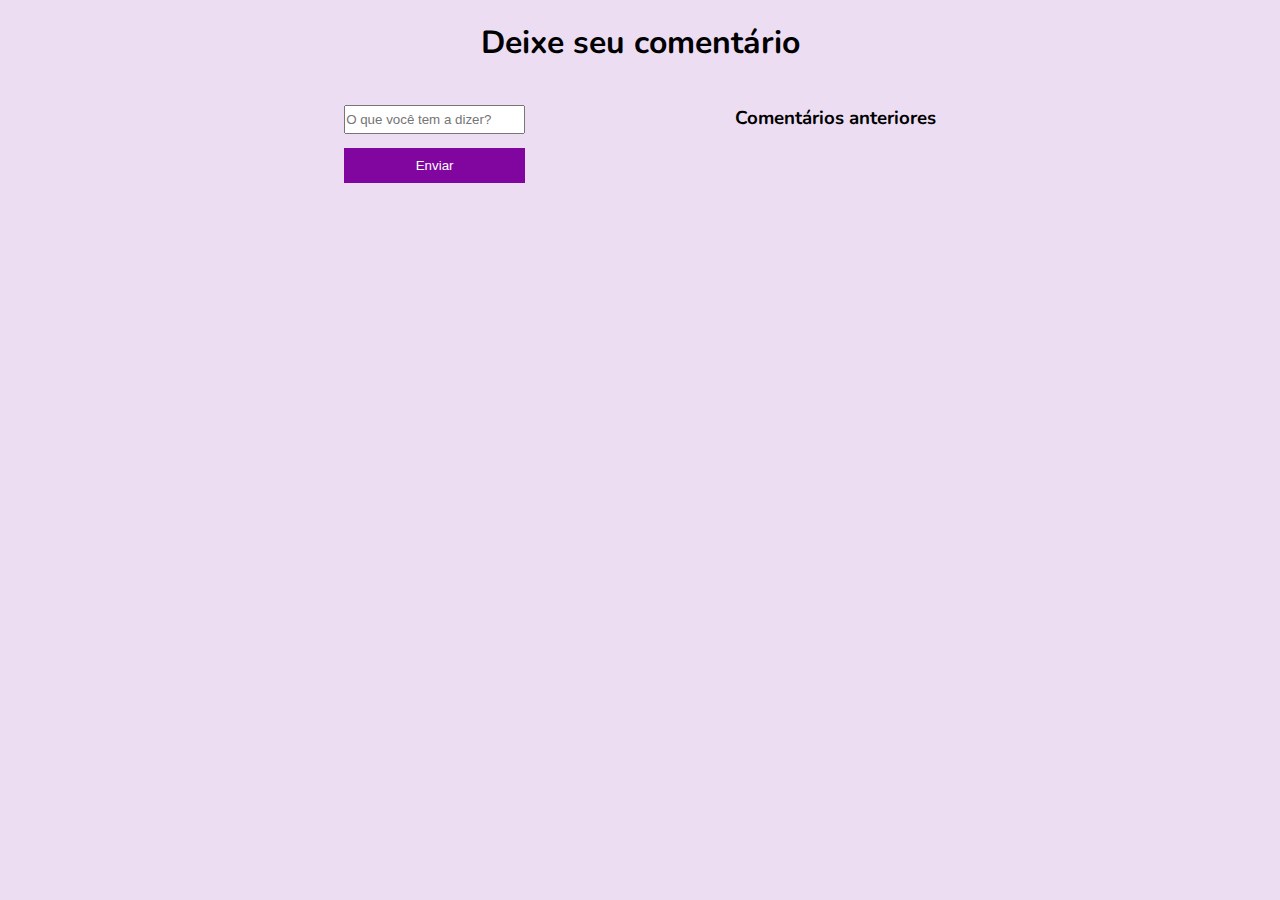
<file: exercicio-extra/index.html>
<!DOCTYPE html>
<html>
  <head>
    <title>Mural de comentários</title>
    <meta charset="UTF-8">

    <link href="https://fonts.googleapis.com/css?family=Nunito&display=swap" rel="stylesheet">
    <link rel="stylesheet" href="css/style.css">
  </head>
  <body>
    <h1 class="titulo">Deixe seu comentário</h1>
    <section class="conteudo">
      <div>
        <form class="formulario" id="formulario-de-comentarios">
          <input type="text" class="input-de-texto" placeholder="O que você tem a dizer?">
          <p class="erro-vermelho" ></p>
          <button>Enviar</button>
        </form>
      </div>
      <div id="todos-os-comentarios"> 
        
        <h3>Comentários anteriores</h3>
        
       
      </div>   
    </section>

    <script src="js/script.js"></script>
  </body>
</html>
</file>
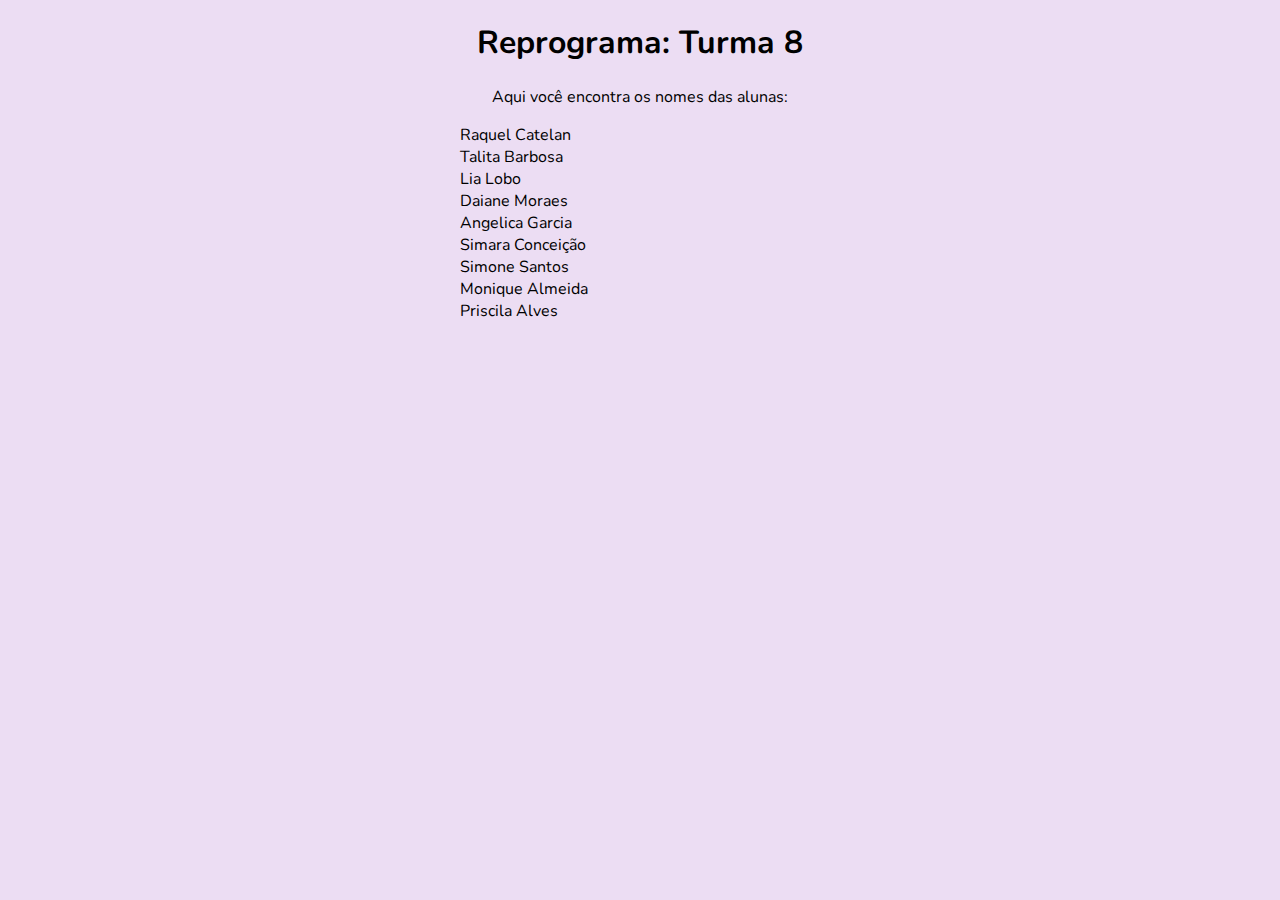
<file: Exercício-01/index.html>
<!DOCTYPE html>
<html>
  <head>
    <title>Reprograma</title>

    <link href="https://fonts.googleapis.com/css?family=Nunito&display=swap" rel="stylesheet">
    <link rel="stylesheet" href="css/style.css">
  </head>
  <body>
    <h1 class="titulo">Reprograma: Turma 8</h1>
    <p class="subtitulo">Aqui você encontra os nomes das alunas:</p>
    <ul id="lista-alunas" class="lista"></ul>

    <script src="js/script.js"></script>
  </body>
</html>
</file>
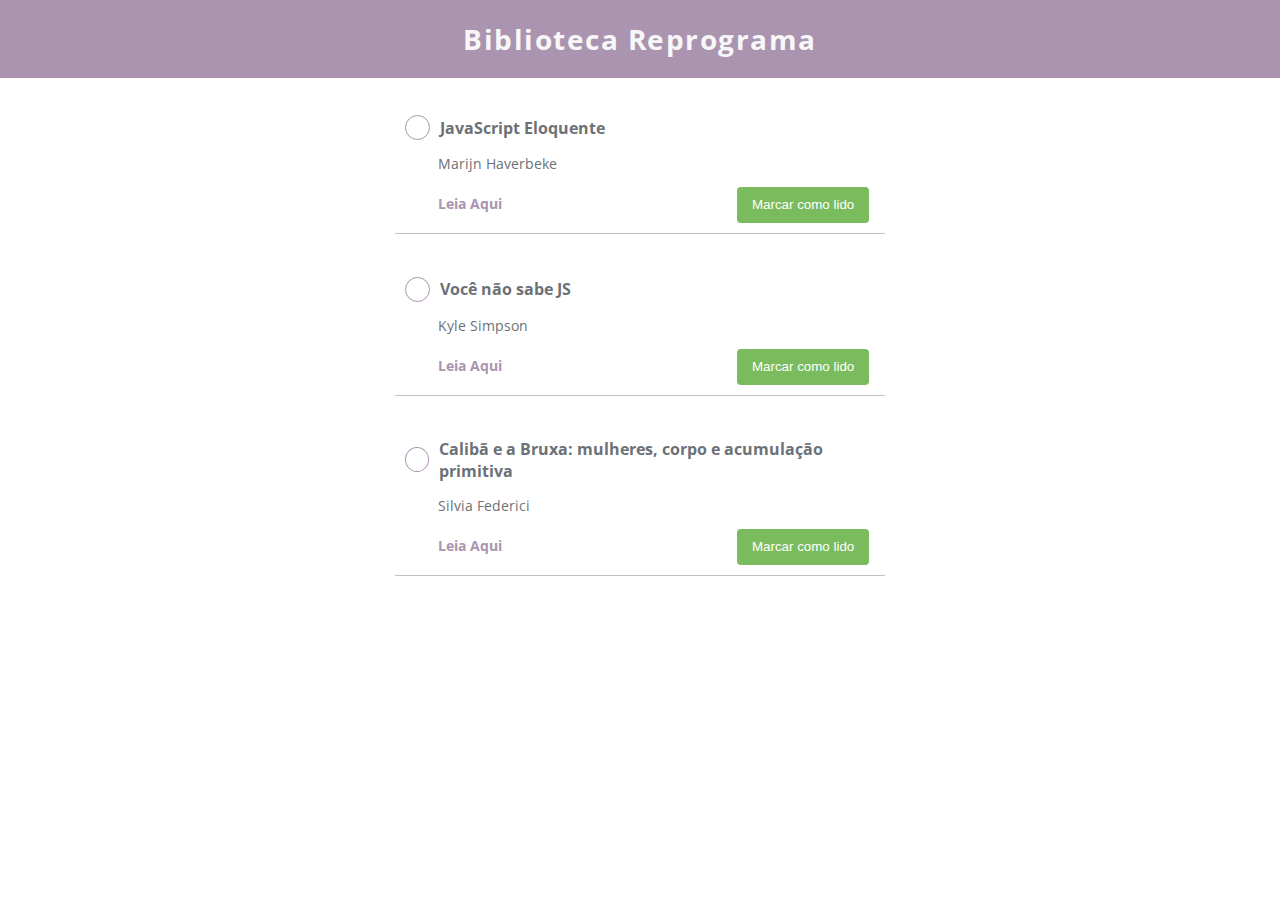
<file: Exercício-05/index.html>
<!DOCTYPE html>
<html>
  <head>
    <title>Biblioteca Reprograma</title>
    <meta name="viewport" content="width=device-width, initial-scale=1.0, minimum-scale=1.0">
    <meta charset= 'UTF-8'>
    
    <link href="https://fonts.googleapis.com/css?family=Open+Sans:300,400&display=swap" rel="stylesheet">
    <link rel="stylesheet" href="css/style.css">
  </head>
  <body>
    <h1 class="titulo">Biblioteca Reprograma</h1>
    <section class="catalogo">
        <ul id="lista-do-catalogo" class="catalogo__lista"></ul>
    </section>

    <script src="js/script.js"></script>
  </body>
</html>
</file>
<file: exercicio-extra/css/style.css>
body {
    background-color: rgb(236, 221, 243);
    font-family: 'Nunito', sans-serif;
}

.titulo,
.subtitulo {
    text-align: center;
}

.conteudo {
    display: flex;
    align-items: baseline;
    justify-content: space-evenly;
    max-width: 80%;
    margin: 0 auto;
}

.formulario {
    display: flex;
    flex-direction: column;
}

.formulario button {
    background-color: rgb(129, 6, 160);
    padding: 10px 0;
    margin: 10px 0;
    border: none;
    color: white;
}

.formulario input {
    padding: 5px 0;
}

.comentario {
    font-size: 12px;
    background-color: white;
    padding: 15px 5px;
    border-radius: 5px;
}

.erro-vermelho{
   color: red;
   margin: 2px;
    font-size: 12px;
   
    
}
</file>
<file: Exercício-01/css/style.css>
body {
    background-color: rgb(236, 221, 243);
    font-family: 'Nunito', sans-serif;
}

.titulo,
.subtitulo {
    text-align: center;
}

.lista {
    width: 400px;
    margin: 0 auto;
    list-style: none;
}

.aluna {
    list-style: none;
}

.vermelha{
    color: #ff0000;
}
</file>
<file: Exercício-05/css/style.css>
body {
    font-family: 'Open Sans', sans-serif;
    font-size: 14px;
    color: #6c7178;
    margin: 0;
}

.titulo {
    text-align: center;
    background-color: #AB94B0;
    color: #f8f7f7;
    letter-spacing: 1.5px;
    margin: 0;
    padding: 20px;
}

.catalogo {
    max-width: 500px;
    margin: 0 auto;
}

.catalogo__lista {
    list-style: none;
    padding: 0 5px;
}

.livro {
    padding: 10px;
    margin-bottom: 20px;
    box-shadow: 0px 1px rgba(0,0,0,0.24);
}

.livro__titulo {
    display: flex;
    align-items: center;
    font-size: 16px;
}

.livro__titulo:before {
    content: '';
    display: inline-block;
    width: 23px;
    height: 23px;
    margin-right: 10px;
    border-radius: 50%;
    border: 1px solid #AB94B0;
    transition: background .2s ease-in;
}

.livro__titulo--lido:before {
    background-color: #AB94B0;
    background-image: url(../img/tick.png);
    background-position: center;
    background-repeat: no-repeat;
}

.livro__titulo--nao-lido:before {
    background-color: transparent;
}

.livro__autoria,
.livro__link {
    margin-left: 33px;
}

.livro__link {
    text-decoration: none;
    color: #AB94B0;
    font-weight: bold;
}

.botao-lido {
    background-color: #7abb5e;
    border-radius: 4px;
    border: none;
    padding: 10px 15px 11px;
    margin: 0 5px 0 40%;
    color: #fff;
}

.botao-lido__vermelho{
    background-color: #ff0000;
   
}

@media(min-width: 400px) {
    .botao-lido {
        margin: 0 5px 0 50%;
    }
}

.botao-desfazer {
    background-color: transparent;
    border-radius: 4px;
    border: none;
    padding: 0;
    margin: 0 5px;
    color: #757575;
    font-size: 12px;
}
</file>
